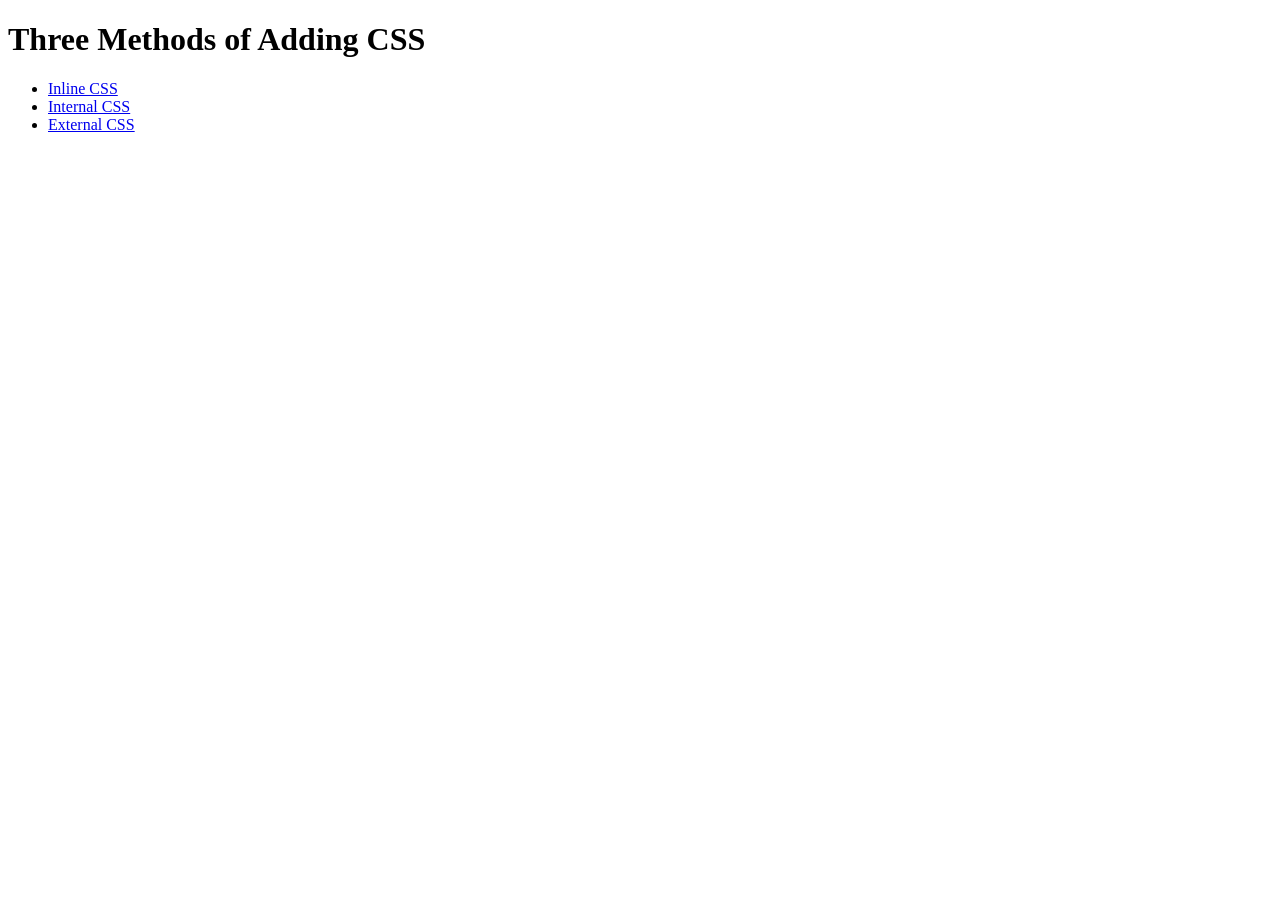
<file: CSS/5.1+Adding+CSS/index.html>
<!DOCTYPE html>
<html lang="en">
<head>
  <meta charset="UTF-8">
  <title>Adding CSS</title>
</head>
<body>
  <h1>Three Methods of Adding CSS</h1>

  <ul>
    <li><a href="inline.html">Inline CSS</a></li>
    <li><a href="internal.html">Internal CSS</a></li>
    <li><a href="external.html">External CSS</a></li>
  </ul>
</body>
</html>
</file>
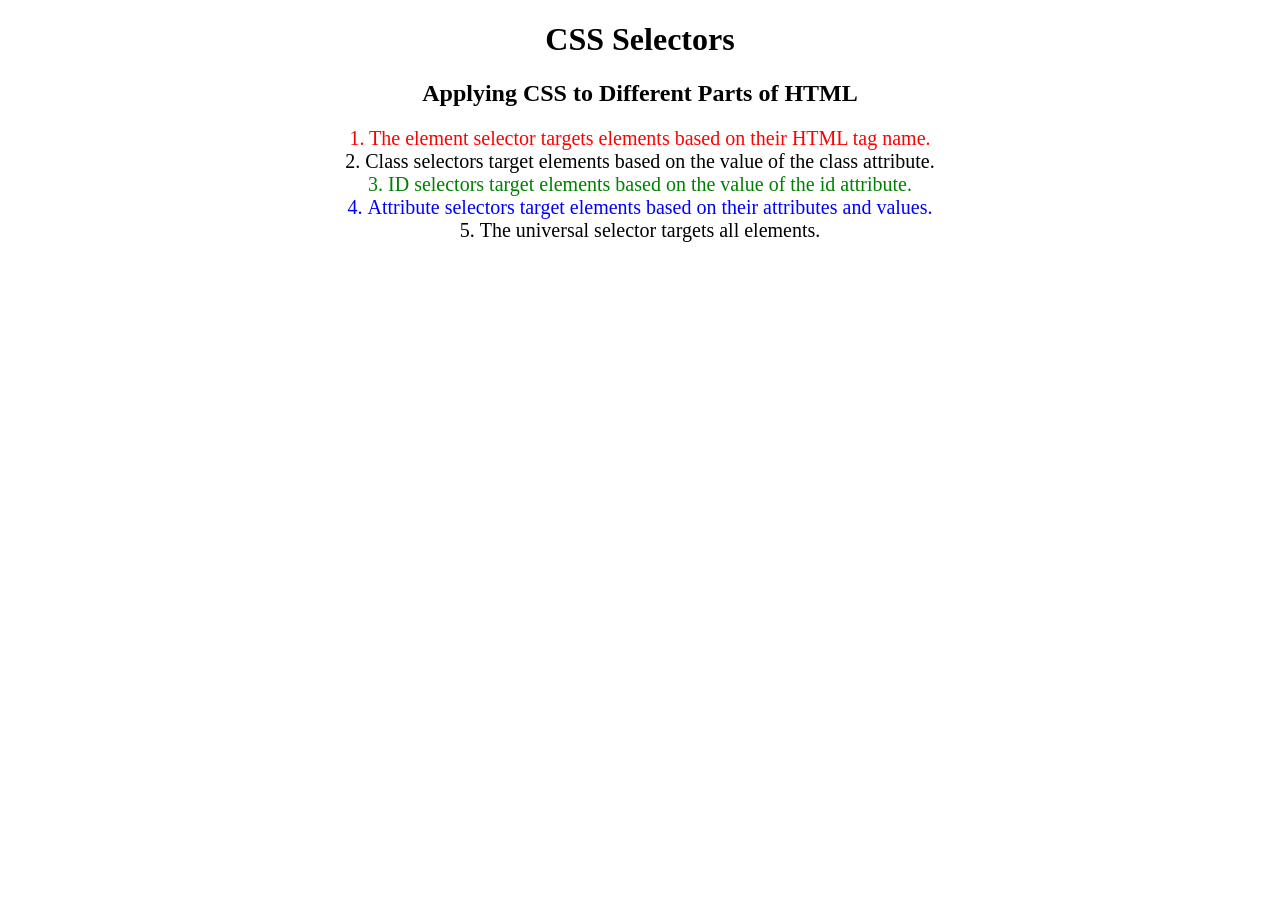
<file: CSS/5.3+CSS+Selectors/index.html>
<!DOCTYPE html>
<html lang="en">

<head>
  <meta charset="UTF-8">
  <title>CSS Selectors</title>
  <link rel="stylesheet" href="./style.css" />
</head>

<body>
  <h1>CSS Selectors</h1>
  <h2>Applying CSS to Different Parts of HTML</h2>
  <!-- TODO 1: Set the CSS for all paragraph tags to "color: red" -->
  <p class="note">1. The element selector targets elements based on their HTML tag name.</p>

  <ol>
    <!-- TODO 2: Set the CSS for all elements with a class of "note" to "font-size: 20px" -->
    <li class="note" value="2">Class selectors target elements based on the value of the class attribute.</li>

    <!-- TODO 3: Set the CSS for the element with an id of "id-selector-demo" to "color: green" -->
    <li class="note" id="id-selector-demo" value="3">ID selectors target elements based on the value of the id
      attribute.</li>

    <!-- TODO 4: Set the CSS for the li elements that have the "value" attribute set to "4" to have "color: blue" -->
    <li class="note" value="4">Attribute selectors target elements based on their attributes and values.</li>

    <!-- TODO 5: Set all elements to have "text-align: center" -->
    <li class="note" value="5">The universal selector targets all elements.</li>
  </ol>
</body>

</html>
</file>
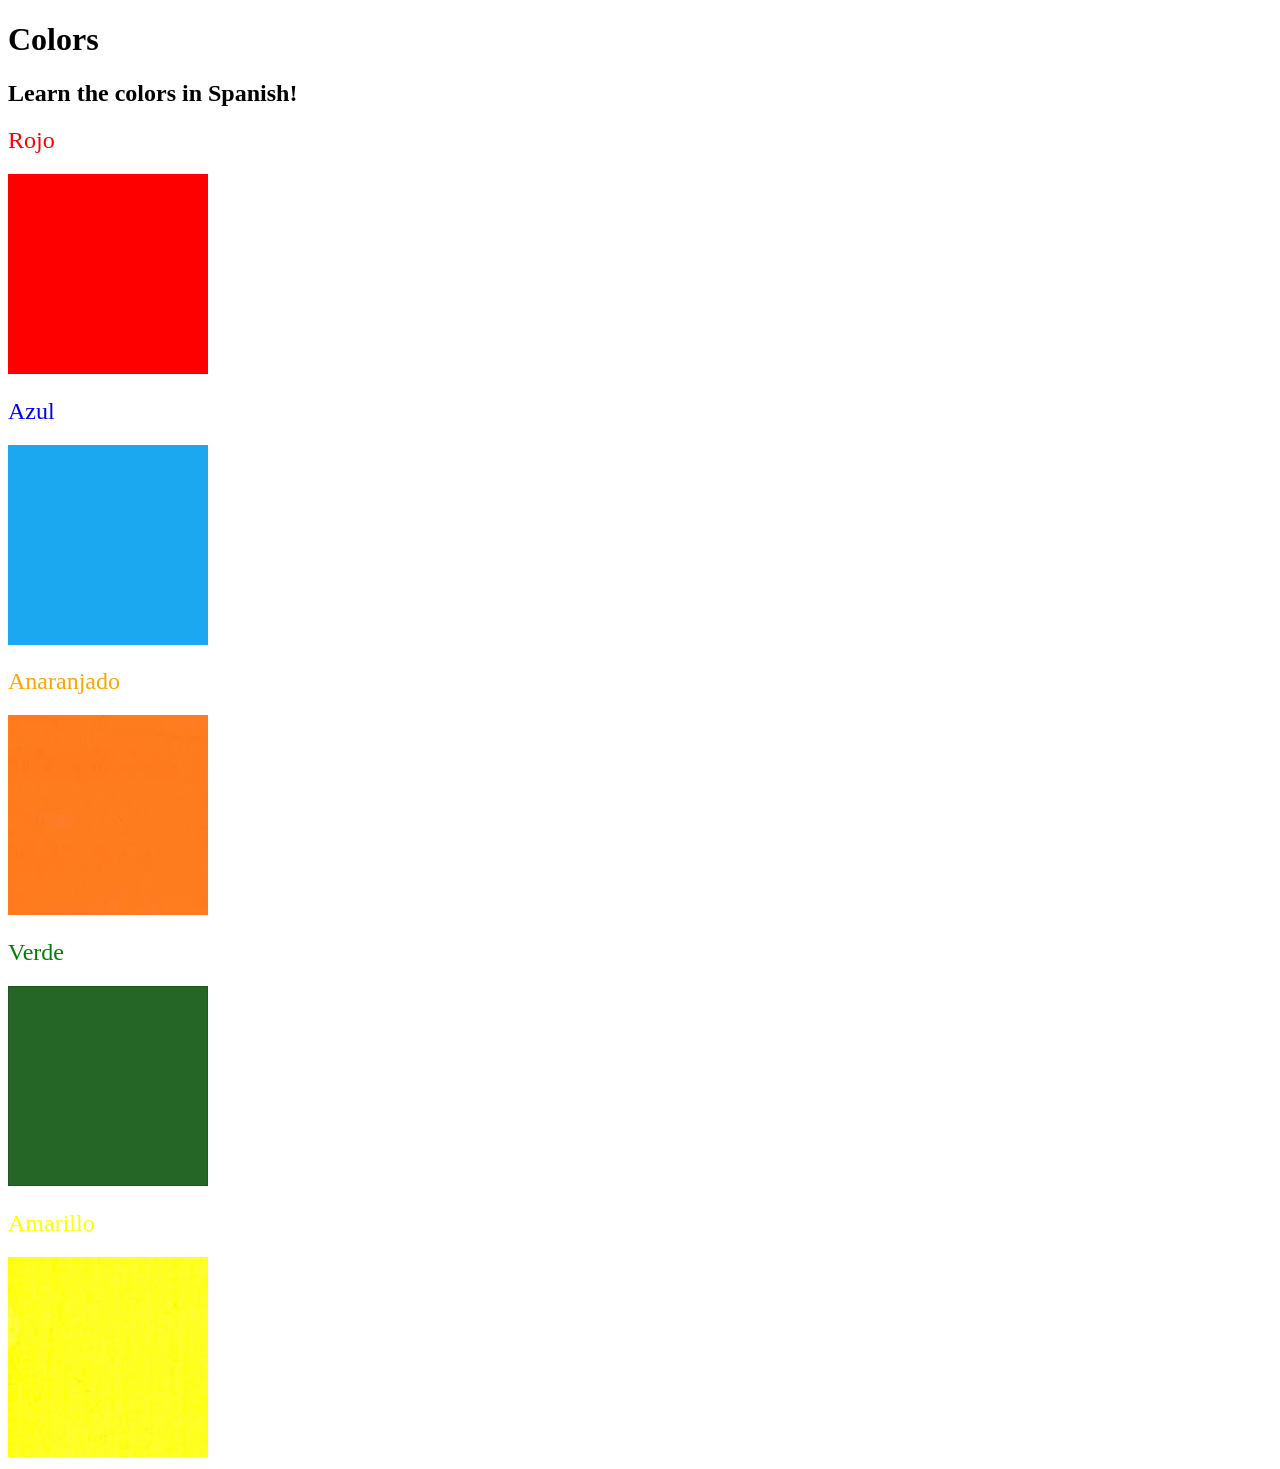
<file: CSS/5.4+Color+Vocab+Project/index.html>
<!DOCTYPE html>
<html lang="en">
  <head>
    <meta charset="UTF-8" />
    <title>Spanish Vocabulary</title>
    <link rel="stylesheet" href="./style.css" />
  </head>

  <body>
    <h1>Colors</h1>
    <h2>Learn the colors in Spanish!</h2>
    <h2 class="color-title" id="red">Rojo</h2>
    <img src="./assets/images/red.png" alt="red" />

    <h2 class="color-title" id="blue">Azul</h2>
    <img src="./assets/images/blue.png" alt="blue" />

    <h2 class="color-title" id="orange">Anaranjado</h2>
    <img src="./assets/images/orange.png" alt="orange" />

    <h2 class="color-title" id="green">Verde</h2>
    <img src="./assets/images/green.png" alt="green" />

    <h2 class="color-title" id="yellow">Amarillo</h2>
    <img src="./assets/images/yellow.png" alt="yellow" />
  </body>
</html>

<!-- 
TODOs
IMPORTANT: You should not need to make ANY CHANGES to index.html
All code should be written in your CSS file.

1. Create a CSS file and incorporate it as an external stylesheet.
2. Use CSS to style each of the color titles to meaning. 
Hint: Use the id to help if you don't know the words in spanish.
3. Use CSS to change all the color titles to have "font-weight: normal;"
4. Use CSS (not HTML) to make all the images 200px heigh and 200px wide. 
Hint: 
https://developer.mozilla.org/en-US/docs/Web/CSS/height
https://developer.mozilla.org/en-US/docs/Web/CSS/width
-->
</file>
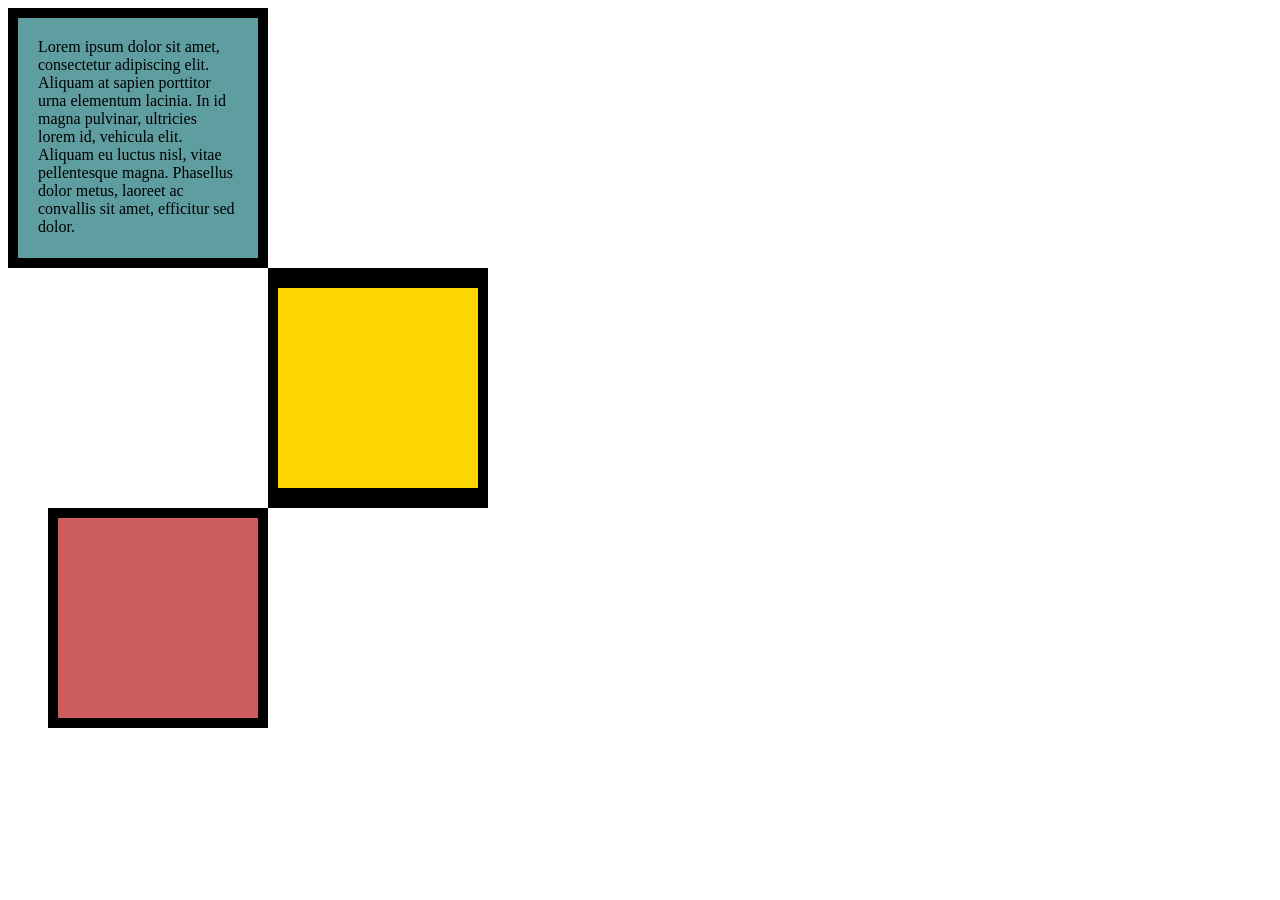
<file: CSS/6.3+CSS+Box+Model/index.html>
<!DOCTYPE html>
<html lang="en">
<head>
  <meta charset="UTF-8">
  <title>CSS Box Model</title>

  <style>
    div {
      height: 200px;
      width: 200px;
    }

    p {
      margin: 0;
    }

    #first {
      background-color: cadetblue;
      padding: 20px;
      border: 10px solid black;
    }

    #second {
      background-color: gold;
      border: solid black;
      border-width: 20px 10px;
      margin-left: 260px;
    }

    #third {
      background-color: indianred;
      border: 10px solid black;
      margin-left: 40px;
    }
  </style>
</head>

<body>
  <div id="first">
    <p>Lorem ipsum dolor sit amet, consectetur adipiscing elit.
      Aliquam at sapien porttitor urna elementum lacinia. In
      id magna pulvinar, ultricies lorem id, vehicula elit.
      Aliquam eu luctus nisl, vitae pellentesque magna.
      Phasellus dolor metus, laoreet ac convallis sit amet,
      efficitur sed dolor.</p>
  </div>

  <div id="second"></div>

  <div id="third"></div>
</body>
</html>
</file>
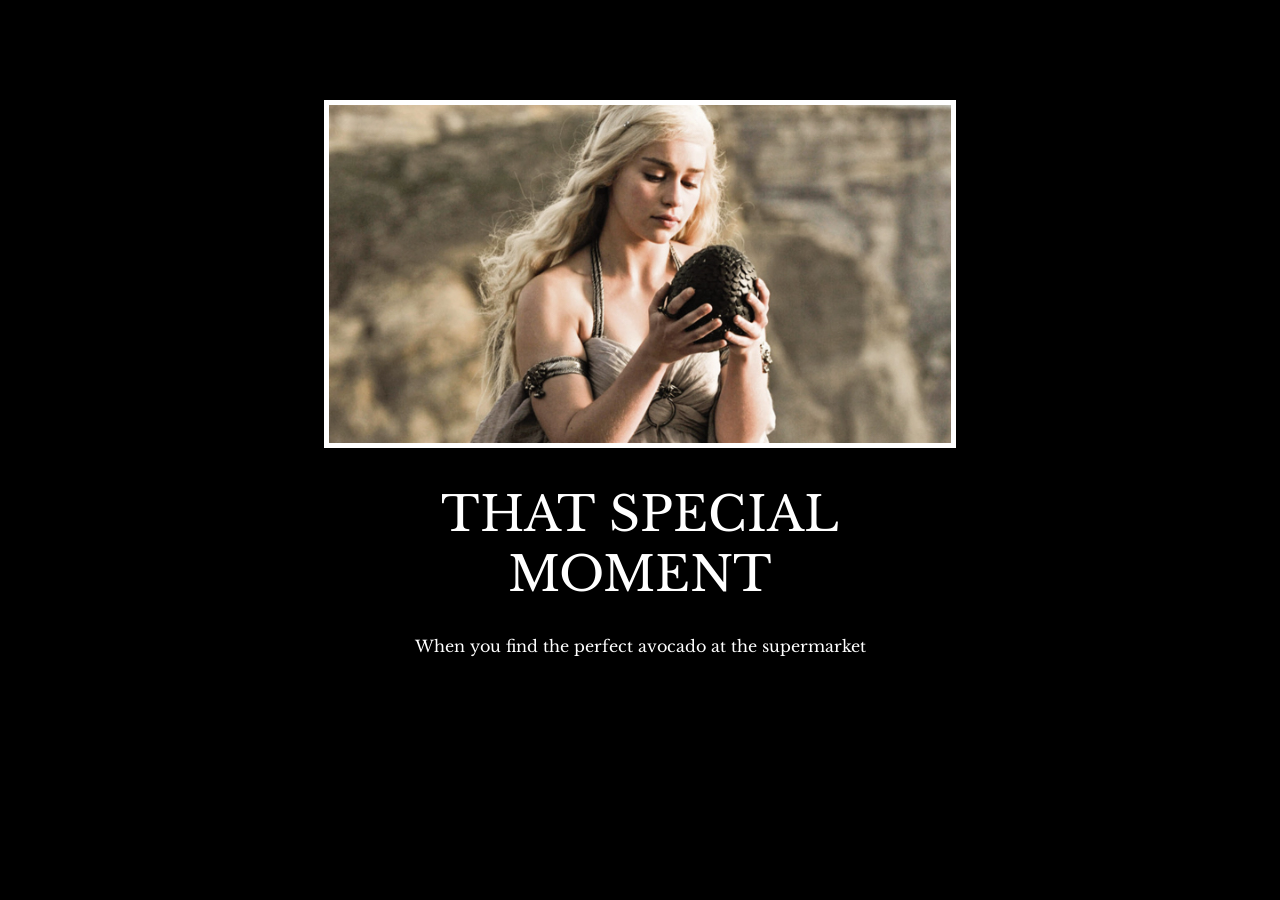
<file: CSS/6.4+Motivation+Meme+Project/index.html>
<!DOCTYPE html>
<html lang="en">
<head>
  <meta charset="UTF-8">
  <meta name="viewport" content="width=device-width, initial-scale=1.0">
  <title>Motivation Meme</title>

  <link
    href="https://fonts.googleapis.com/css2?family=Libre+Baskerville:wght@400&display=swap"
    rel="stylesheet"
  >
  <link rel="stylesheet" href="./style.css">
</head>

<body>
  <div class="poster">
    <img
      src="./assets/images/daenerys.jpeg"
      alt="Daenerys holding a dragon egg"
    >

    <h1>That special moment</h1>

    <p>When you find the perfect avocado at the supermarket</p>
  </div>
</body>
</html>
</file>
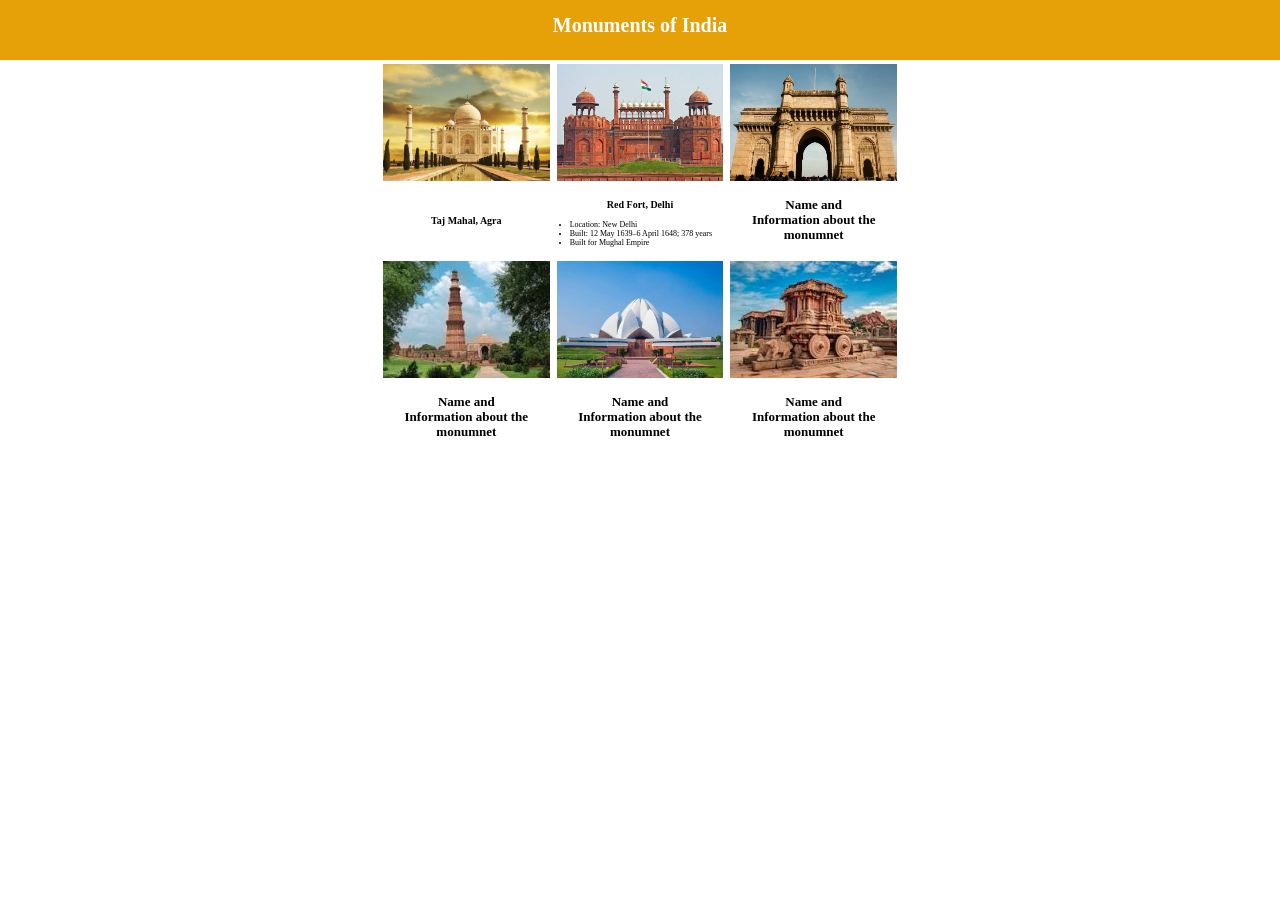
<file: CSS/Monuments of india/index.html>
<!DOCTYPE html>
<html lang="en">
<head>
  <meta charset="UTF-8">
  <meta name="viewport" content="width=device-width, initial-scale=1.0">
  <title>Monuments of India</title>
  <link rel="stylesheet" href="style.css">
</head>
<body>
  <header>
    <h1>Monuments of India</h1>
  </header>

  <main class="monuments">
    <article>
      <img src="taj.jfif" alt="Taj Mahal">
      <div class="information">
        <h2 class="taj-title">Taj Mahal, Agra</h2>
      </div>
    </article>

    <article>
      <img src="redfort.jfif" alt="Red Fort">
      <div class="information">
        <h2 class="redfort-title">Red Fort, Delhi</h2>
        <ul>
          <li>Location: New Delhi</li>
          <li>Built: 12 May 1639–6 April 1648; 378 years</li>
          <li>Built for Mughal Empire</li>
        </ul>
      </div>
    </article>

    <article>
      <img src="gateway.jfif" alt="Gateway of India">
      <div class="information">
        <h2>Name and<br>Information about the<br>monumnet</h2>
      </div>
    </article>

    <article>
      <img src="qutub.jfif" alt="Qutub Minar">
      <div class="information">
        <h2>Name and<br>Information about the<br>monumnet</h2>
      </div>
    </article>

    <article>
      <img src="lotus.jfif" alt="Lotus Temple">
      <div class="information">
        <h2>Name and<br>Information about the<br>monumnet</h2>
      </div>
    </article>

    <article>
      <img src="hampi.jfif" alt="Stone chariot at Hampi">
      <div class="information">
        <h2>Name and<br>Information about the<br>monumnet</h2>
      </div>
    </article>
  </main>
</body>
</html>
</file>
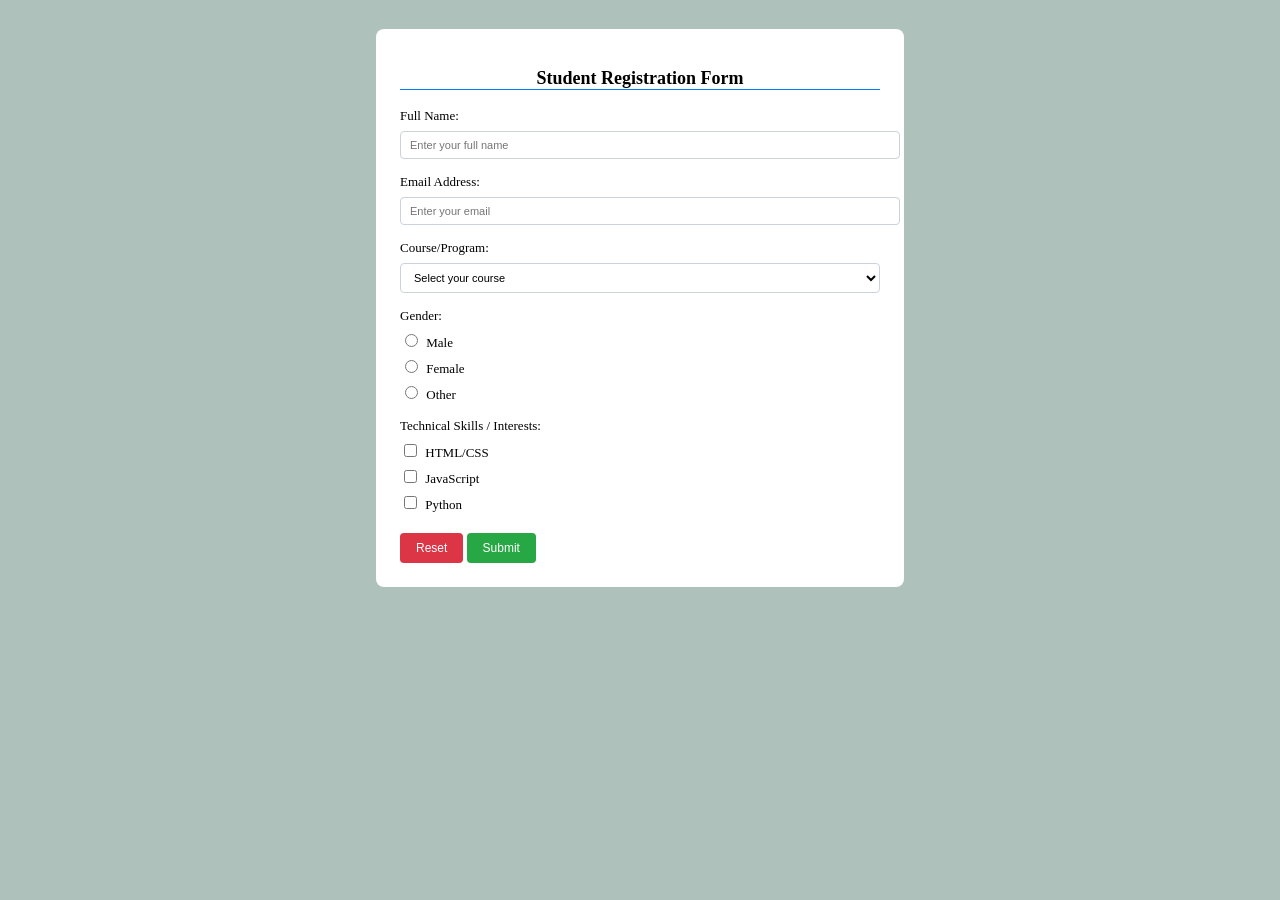
<file: CSS/Student Registration Form/index.html>
<!DOCTYPE html>
<html lang="en">
<head>
    <meta charset="UTF-8">
    <meta name="viewport" content="width=device-width, initial-scale=1.0">
    <title>Registration Form</title>
<link href="styles.css" rel="stylesheet">
</head>
<body>
    <div class="form-container">
        <h2>Student Registration Form</h2>

        <form>
            <!-- I. Text Box -->
            <div class="form-group">
                <label for="fullname">Full Name:</label>
                <input type="text" id="fullname" name="fullname" placeholder="Enter your full name" required>
            </div>

            <div class="form-group">
                <label for="email">Email Address:</label>
                <input type="email" id="email" name="email" placeholder="Enter your email" required>
            </div>

            <!-- II. Dropdown Box -->
            <div class="form-group">
                <label for="course">Course/Program:</label>
                <select id="course" name="course" required>
                    <option value="" disabled selected>Select your course</option>
                    <option value="bcs">B.Sc. Computer Science</option>
                    <option value="bca">BCA</option>
                    <option value="btech">B.Tech IT</option>
                    <option value="mcs">M.Sc. Computer Science</option>
                </select>
            </div>

            <!-- III. Option/Radio Buttons -->
            <div class="form-group">
                <label>Gender:</label>
                <div class="radio-group">
                    <label><input type="radio" name="gender" value="male" required> Male</label>
                    <label><input type="radio" name="gender" value="female"> Female</label>
                    <label><input type="radio" name="gender" value="other"> Other</label>
                </div>
            </div>

            <!-- IV. Checkboxes -->
            <div class="form-group">
                <label>Technical Skills / Interests:</label>
                <div class="checkbox-group">
                    <label><input type="checkbox" name="skills" value="html"> HTML/CSS</label>
                    <label><input type="checkbox" name="skills" value="js"> JavaScript</label>
                    <label><input type="checkbox" name="skills" value="python"> Python</label>
                </div>
            </div>

            <!-- V. Reset and Submit Buttons -->
            <div class="button-group">
                <input type="reset" class="btn btn-reset" value="Reset">
                <input type="submit" class="btn btn-submit" value="Submit">
            </div>

        </form>
    </div>

</body>
</html>
</file>
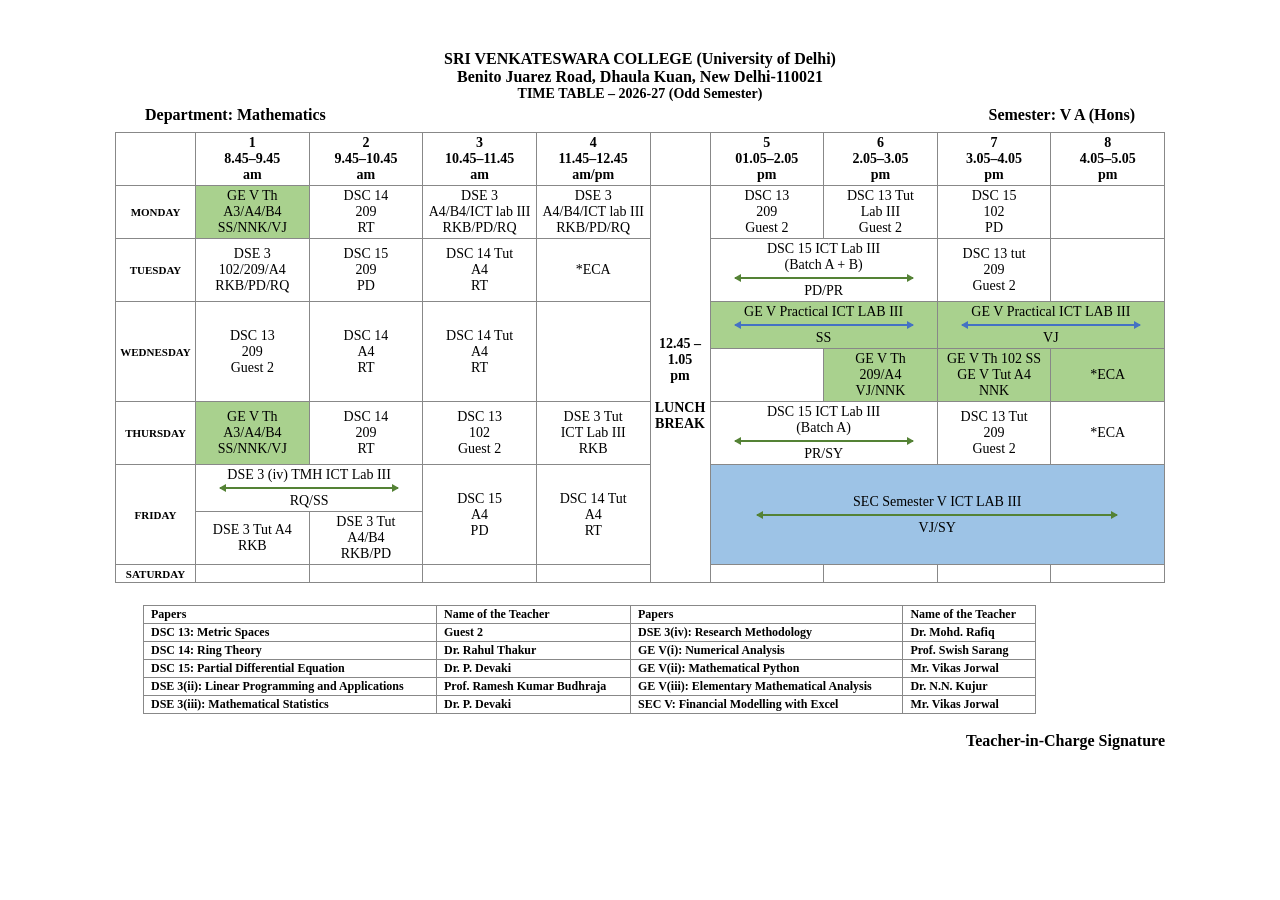
<file: CSS/Time Table/index.html>
<!DOCTYPE html>
<html lang="en">
<head>
  <meta charset="UTF-8">
  <meta name="viewport" content="width=device-width, initial-scale=1.0">
  <title>Mathematics Time Table</title>
  <link rel="stylesheet" href="style.css">
</head>
<body>
  <main>
    <header>
      <h1>SRI VENKATESWARA COLLEGE (University of Delhi)</h1>
      <h2>Benito Juarez Road, Dhaula Kuan, New Delhi-110021</h2>
      <h3>TIME TABLE – 2026-27 (Odd Semester)</h3>
    </header>

    <div class="details">
      <strong>Department: Mathematics</strong>
      <strong>Semester: V A (Hons)</strong>
    </div>

    <div class="table-wrapper">
      <table class="timetable">
        <colgroup>
          <col class="day-column">
          <col span="4">
          <col class="lunch-column">
          <col span="4">
        </colgroup>

        <thead>
          <tr>
            <th></th>
            <th>1<br>8.45–9.45<br>am</th>
            <th>2<br>9.45–10.45<br>am</th>
            <th>3<br>10.45–11.45<br>am</th>
            <th>4<br>11.45–12.45<br>am/pm</th>
            <th></th>
            <th>5<br>01.05–2.05<br>pm</th>
            <th>6<br>2.05–3.05<br>pm</th>
            <th>7<br>3.05–4.05<br>pm</th>
            <th>8<br>4.05–5.05<br>pm</th>
          </tr>
        </thead>

        <tbody>
          <tr>
            <th scope="row">MONDAY</th>
            <td class="green">GE V Th<br>A3/A4/B4<br>SS/NNK/VJ</td>
            <td>DSC 14<br>209<br>RT</td>
            <td>DSE 3<br>A4/B4/ICT lab III<br>RKB/PD/RQ</td>
            <td>DSE 3<br>A4/B4/ICT lab III<br>RKB/PD/RQ</td>

            <td class="lunch" rowspan="8">
              12.45 –<br>1.05<br>pm<br><br>
              LUNCH<br>BREAK
            </td>

            <td>DSC 13<br>209<br>Guest 2</td>
            <td>DSC 13 Tut<br>Lab III<br>Guest 2</td>
            <td>DSC 15<br>102<br>PD</td>
            <td></td>
          </tr>

          <tr>
            <th scope="row">TUESDAY</th>
            <td>DSE 3<br>102/209/A4<br>RKB/PD/RQ</td>
            <td>DSC 15<br>209<br>PD</td>
            <td>DSC 14 Tut<br>A4<br>RT</td>
            <td>*ECA</td>
            <td colspan="2">
              DSC 15 ICT Lab III<br>(Batch A + B)
              <div class="arrow"></div>
              PD/PR
            </td>
            <td>DSC 13 tut<br>209<br>Guest 2</td>
            <td></td>
          </tr>

          <tr>
            <th scope="row" rowspan="2">WEDNESDAY</th>
            <td rowspan="2">DSC 13<br>209<br>Guest 2</td>
            <td rowspan="2">DSC 14<br>A4<br>RT</td>
            <td rowspan="2">DSC 14 Tut<br>A4<br>RT</td>
            <td rowspan="2"></td>
            <td colspan="2" class="green">
              GE V Practical ICT LAB III
              <div class="arrow blue-arrow"></div>
              SS
            </td>
            <td colspan="2" class="green">
              GE V Practical ICT LAB III
              <div class="arrow blue-arrow"></div>
              VJ
            </td>
          </tr>

          <tr>
            <td></td>
            <td class="green">GE V Th<br>209/A4<br>VJ/NNK</td>
            <td class="green">GE V Th 102 SS<br>GE V Tut A4<br>NNK</td>
            <td class="green">*ECA</td>
          </tr>

          <tr>
            <th scope="row">THURSDAY</th>
            <td class="green">GE V Th<br>A3/A4/B4<br>SS/NNK/VJ</td>
            <td>DSC 14<br>209<br>RT</td>
            <td>DSC 13<br>102<br>Guest 2</td>
            <td>DSE 3 Tut<br>ICT Lab III<br>RKB</td>
            <td colspan="2">
              DSC 15 ICT Lab III<br>(Batch A)
              <div class="arrow"></div>
              PR/SY
            </td>
            <td>DSC 13 Tut<br>209<br>Guest 2</td>
            <td>*ECA</td>
          </tr>

          <tr>
            <th scope="row" rowspan="2">FRIDAY</th>
            <td colspan="2">
              DSE 3 (iv) TMH ICT Lab III
              <div class="arrow"></div>
              RQ/SS
            </td>
            <td rowspan="2">DSC 15<br>A4<br>PD</td>
            <td rowspan="2">DSC 14 Tut<br>A4<br>RT</td>
            <td colspan="4" rowspan="2" class="blue">
              SEC Semester V ICT LAB III
              <div class="arrow"></div>
              VJ/SY
            </td>
          </tr>

          <tr>
            <td>DSE 3 Tut A4<br>RKB</td>
            <td>DSE 3 Tut<br>A4/B4<br>RKB/PD</td>
          </tr>

          <tr class="saturday">
            <th scope="row">SATURDAY</th>
            <td></td>
            <td></td>
            <td></td>
            <td></td>
            <td></td>
            <td></td>
            <td></td>
            <td></td>
          </tr>
        </tbody>
      </table>
    </div>

    <table class="teachers">
      <thead>
        <tr>
          <th>Papers</th>
          <th>Name of the Teacher</th>
          <th>Papers</th>
          <th>Name of the Teacher</th>
        </tr>
      </thead>
      <tbody>
        <tr>
          <td>DSC 13: Metric Spaces</td>
          <td>Guest 2</td>
          <td>DSE 3(iv): Research Methodology</td>
          <td>Dr. Mohd. Rafiq</td>
        </tr>
        <tr>
          <td>DSC 14: Ring Theory</td>
          <td>Dr. Rahul Thakur</td>
          <td>GE V(i): Numerical Analysis</td>
          <td>Prof. Swish Sarang</td>
        </tr>
        <tr>
          <td>DSC 15: Partial Differential Equation</td>
          <td>Dr. P. Devaki</td>
          <td>GE V(ii): Mathematical Python</td>
          <td>Mr. Vikas Jorwal</td>
        </tr>
        <tr>
          <td>DSE 3(ii): Linear Programming and Applications</td>
          <td>Prof. Ramesh Kumar Budhraja</td>
          <td>GE V(iii): Elementary Mathematical Analysis</td>
          <td>Dr. N.N. Kujur</td>
        </tr>
        <tr>
          <td>DSE 3(iii): Mathematical Statistics</td>
          <td>Dr. P. Devaki</td>
          <td>SEC V: Financial Modelling with Excel</td>
          <td>Mr. Vikas Jorwal</td>
        </tr>
      </tbody>
    </table>

    <p class="signature">Teacher-in-Charge Signature</p>
  </main>
</body>
</html>
</file>
<file: CSS/5.3+CSS+Selectors/style.css>
ol {
  margin-left: -40px;
  margin-top: -20px;
  list-style-position: inside;
}

p {
  color: red;
}

.note {
  font-size: 20px;
}

#id-selector-demo {
  color: green;
}

li[value="4"] {
  color: blue;
}

* {
  text-align: center;
}
</file>
<file: CSS/5.4+Color+Vocab+Project/style.css>
/* Match each Spanish colour title to its meaning */
#red {
  color: red;
}

#blue {
  color: blue;
}

#orange {
  color: orange;
}

#green {
  color: green;
}

#yellow {
  color: yellow;
}

/* Remove bold styling from the colour titles */
.color-title {
  font-weight: normal;
}

/* Make every image 200px wide and 200px tall */
img {
  width: 200px;
  height: 200px;
}
</file>
<file: CSS/6.4+Motivation+Meme+Project/style.css>
body {
  background-color: black;
  color: white;
}

.poster {
  width: 50%;
  margin-left: 25%;
  margin-top: 100px;
  text-align: center;
  font-family: "Libre Baskerville", serif;
}

.poster img {
  width: 100%;
  height: auto;
  border: 5px solid white;
  box-sizing: border-box;
}

.poster h1 {
  font-size: 3rem;
  font-weight: 400;
  text-transform: uppercase;
}
</file>
<file: CSS/Monuments of india/style.css>
body {
  margin: 0;
  background-color: white;
  font-family: "Times New Roman", serif;
}

header {
  background-color: #e6a108;
  color: white;
  text-align: center;
  padding: 14px 0 23px;
}

h1 {
  margin: 0;
  font-size: 20px;
}

.monuments {
  width: 514px;
  max-width: calc(100% - 16px);
  margin: 4px auto 0;
  display: grid;
  grid-template-columns: repeat(3, minmax(0, 1fr));
  column-gap: 7px;
  row-gap: 10px;
}

article {
  text-align: center;
}

article img {
  display: block;
  width: 100%;
  height: 117px;
  object-fit: cover;
}

.information {
  min-height: 70px;
  box-sizing: border-box;
  padding-top: 16px;
}

h2 {
  margin: 0;
  font-size: 13px;
  line-height: 15px;
}

.taj-title {
  margin-top: 16px;
  font-size: 10px;
}

.redfort-title {
  font-size: 10px;
}

ul {
  margin: 8px 0 0;
  padding-left: 13px;
  text-align: left;
  font-size: 8px;
  line-height: 9px;
}
</file>
<file: CSS/Student Registration Form/styles.css>
body {
  background-color: #afc1bb;
  font-family: "Times New Roman", serif;
  font-size: 13px;
}

.form-container {
  width: 480px;
  max-width: calc(100% - 64px);
  margin: 29px auto;
  padding: 24px;
  background-color: white;
  border-radius: 8px;
}

h2 {
  text-align: center;
  font-size: 18px;
  border-bottom: 1px solid #007bff;
  margin-bottom: 18px;
}

.form-group {
  margin-bottom: 15px;
}

.form-group > label {
  display: block;
  margin-bottom: 7px;
}

input[type="text"],
input[type="email"],
select {
  width: 100%;
  padding: 7px 9px;
  border: 1px solid #cbd2dc;
  border-radius: 4px;
  font-family: Arial, sans-serif;
  font-size: 11px;
}

select {
  box-sizing: border-box;
  height: 30px;
  background-color: white;
}

.radio-group label,
.checkbox-group label {
  display: block;
  margin-bottom: 6px;
}

input[type="radio"],
input[type="checkbox"] {
  margin-right: 5px;
}

.button-group {
  margin-top: 20px;
}

.btn {
  padding: 8px 16px;
  border: none;
  border-radius: 4px;
  color: white;
  font-size: 12px;
  cursor: pointer;
}

.btn-reset {
  background-color: #dc3545;
}

.btn-submit {
  background-color: #28a745;
}
</file>
<file: CSS/Time Table/style.css>
body {
  margin: 0;
  padding: 50px 30px;
  background-color: white;
  color: black;
  font-family: "Times New Roman", serif;
}

main {
  max-width: 1050px;
  margin: auto;
}

header {
  text-align: center;
  margin-bottom: 4px;
}

h1,
h2,
h3 {
  margin: 0;
}

h1,
h2 {
  font-size: 16px;
}

h3 {
  font-size: 14px;
}

.details {
  display: flex;
  justify-content: space-between;
  margin: 0 30px 8px;
  font-size: 16px;
}

.table-wrapper {
  overflow-x: auto;
}

table {
  border-collapse: collapse;
}

.timetable {
  width: 100%;
  min-width: 950px;
  table-layout: fixed;
  text-align: center;
  font-size: 14px;
}

th,
td {
  border: 1px solid #888888;
  padding: 2px;
  vertical-align: middle;
}

.day-column {
  width: 80px;
}

.lunch-column {
  width: 60px;
}

.timetable thead th {
  height: 44px;
}

.timetable tbody th {
  font-size: 11px;
}

.lunch {
  font-weight: bold;
}

.green {
  background-color: #a9d18e;
}

.blue {
  background-color: #9dc3e6;
}

.saturday {
  height: 18px;
}

.arrow {
  position: relative;
  width: 80%;
  height: 2px;
  margin: 4px auto;
  background-color: #548235;
}

.arrow::before,
.arrow::after {
  content: "";
  position: absolute;
  top: -3px;
  border-top: 4px solid transparent;
  border-bottom: 4px solid transparent;
}

.arrow::before {
  left: -1px;
  border-right: 7px solid #548235;
}

.arrow::after {
  right: -1px;
  border-left: 7px solid #548235;
}

.blue-arrow {
  background-color: #4472c4;
}

.blue-arrow::before {
  border-right-color: #4472c4;
}

.blue-arrow::after {
  border-left-color: #4472c4;
}

.teachers {
  width: 85%;
  margin: 22px 28px 0;
  text-align: left;
  font-size: 12px;
  font-weight: bold;
}

.teachers th,
.teachers td {
  padding: 1px 7px;
}

.signature {
  margin-top: 18px;
  text-align: right;
  font-weight: bold;
}
</file>
